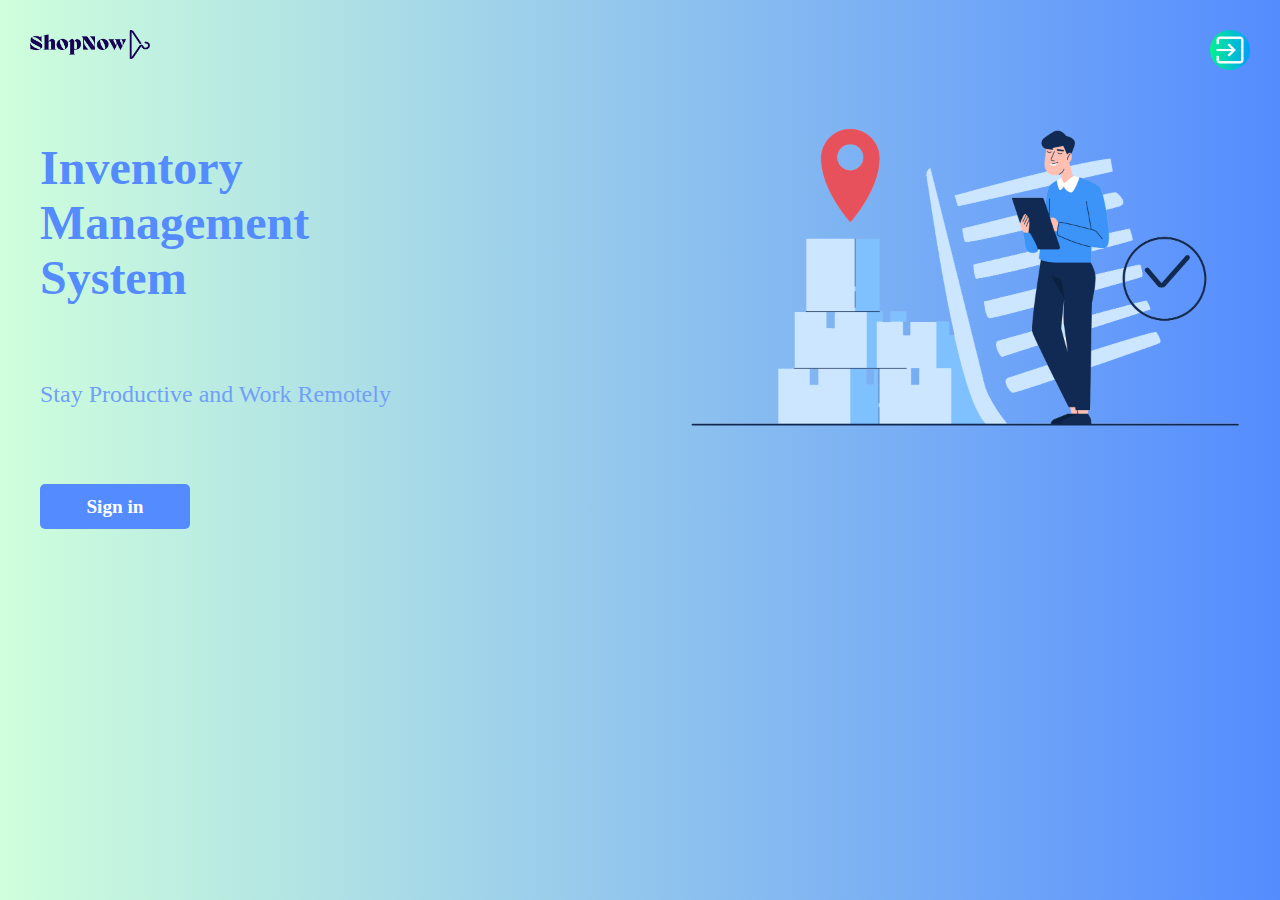
<file: index.html>
<!DOCTYPE html>
<html lang="en">
<head>
    <meta charset="UTF-8">
    <meta http-equiv="X-UA-Compatible" content="IE=edge">
    <meta name="viewport" content="width=device-width, initial-scale=1.0">
    <link rel="stylesheet" href="css/index.css">
    <title>Document</title>
</head>
<body>
    <div class="container">
        <div class="navbar">
            <div class="logo">
                <img src="img/dashboard/logo.png" alt="">
            </div>
            <div class="login">
                <a href="login.html"><img src="img/dashboard/log-in.png" alt=""></a>
            </div>
        </div> 
        <div class="subcont">
            <div class="left">
                <span class="title">Inventory <br>Management <br>System</span>
                <span class="subtitle">Stay Productive and Work Remotely</span>
                <button><a href="login.html">Sign in</a></button>
            </div>
            <div class="right">
                <img src="img/dashboard/worker.png" alt="">
            </div>
        </div>
    </div>
</body>
</html>
</file>
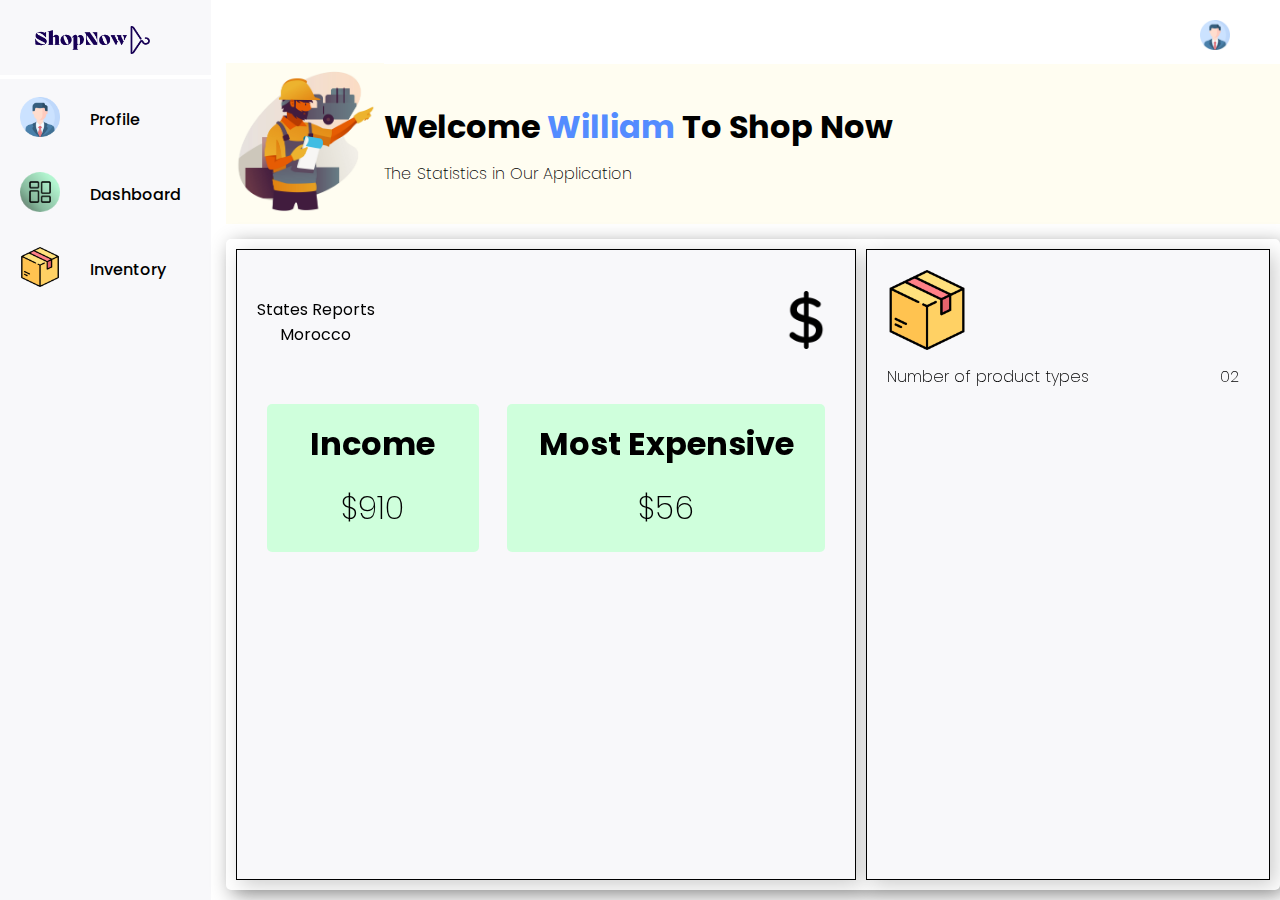
<file: dashboard.html>
<!DOCTYPE html>
<html lang="en">
<head>
    <meta charset="UTF-8">
    <meta http-equiv="X-UA-Compatible" content="IE=edge">
    <meta name="viewport" content="width=device-width, initial-scale=1.0">
    <link rel="stylesheet" href="css/dashboard.css">
    <script src="https://code.jquery.com/jquery-3.4.1.js"></script>
    <title>dashboard</title>
</head>
<body>
    <div class="container">
        <!-- left panel  -->
        <div class="leftSide">
            <div class="logo">
                <img class="shop" src="img/dashboard/logo.png" alt="">
                <button class="btn">
                    <img src="img/dashboard/menu.png" alt="">
                </button>
            </div>
            <hr>
            <div class="column">
                <a href="profile.html">
                    <img src="img/dashboard/profile.png" alt="">
                </a>
                <div class="side-btn">
                    <a href="profile.html">Profile</a>
                </div>
            </div>
            <div class="column">
                <a href="dashboard.html">
                    <img src="img/dashboard/Group 16.png" alt="">
                </a>
                <div class="side-btn">
                    <a href="dashboard.html">Dashboard</a>
                </div>
            </div>
            <div class="column">
                <a href="inventory.html">
                    <img src="img/dashboard/box.png" alt="">
                </a>
                <div class="side-btn">
                    <a href="inventory.html">Inventory</a>
                </div>
            </div>
            <!-- <div class="column">
                <img src="img/dashboard/Group 16.png" alt="">
                <a href="#">Dashboard</a>
            </div>
            <div class="column">
                <img src="img/dashboard/box.png" alt="">
                <a href="inventory.html">Inventory</a>
            </div> -->
        </div>
        
        <!-- ******************************************************** -->

        <!-- right panel  -->
        <div class="rightSide">
            <!-- nav bar  -->
            <div class="navbar">
                <!-- <img src="img/dashboard/bell.png" alt=""> -->
                <div class="dropdown">
                    <button>
                        <img src="img/dashboard/profile.png" alt="">
                    </button>
                    <ul>
                        <div class="sub-col">
                            <img src="img/dashboard/profile.png" alt="">
                            <li><a href="profile.html">Profile</a></li>
                        </div>
                        <!-- <div class="sub-col">
                            <img src="img/dashboard/cogwheel.png" alt="">
                            <li><a href="#">Setting</a></li>
                        </div> -->
                        <div class="sub-col">
                            <img src="img/dashboard/logout.png" alt="">
                            <li><a href="#">Log Out</a></li>
                        </div>
                    </ul>
                </div>
            </div>
            <div class="sub-container">
                <div class="hello">
                    <div class="hello-img">
                        <img src="img/dashboard/Factory Worker 5-01.jpg" alt="">
                    </div>
                    <div class="hello-title">
                        <h2>Welcome <span>William</span> To Shop Now</h2>
                        <p>The Statistics in Our Application</p>
                    </div>
                </div>
                <div class="info-row">
                    <div class="states">
                        <div class="top-stat">
                            <div class="top-left">
                                <span>States Reports</span>
                                <span>Morocco</span>
                            </div>
                            <div class="top-right">
                                <img src="img/dashboard/dollar.png" alt="">
                            </div>
                        </div>
                        <div class="bottom-stat">
                            <div class="bottom-left">
                                <h2>Income</h2>
                                <span>$910</span>
                            </div>
                            <div class="bottom-right">
                                <h2>Most Expensive</h2>
                                <span>$56</span>
                            </div>
                        </div>
                    </div>
                    <div class="right-box">
                        <div class="box">
                        <div class="box-img">
                            <img src="img/dashboard/box.png" alt="">
                        </div>
                        <div class="box-title">
                            <span>Number of product types</span>
                            <span class="num">02</span>
                        </div>
                    </div>
                    </div>
                </div>
            </div>
        </div>
    </div>
</body>
</html>
</file>
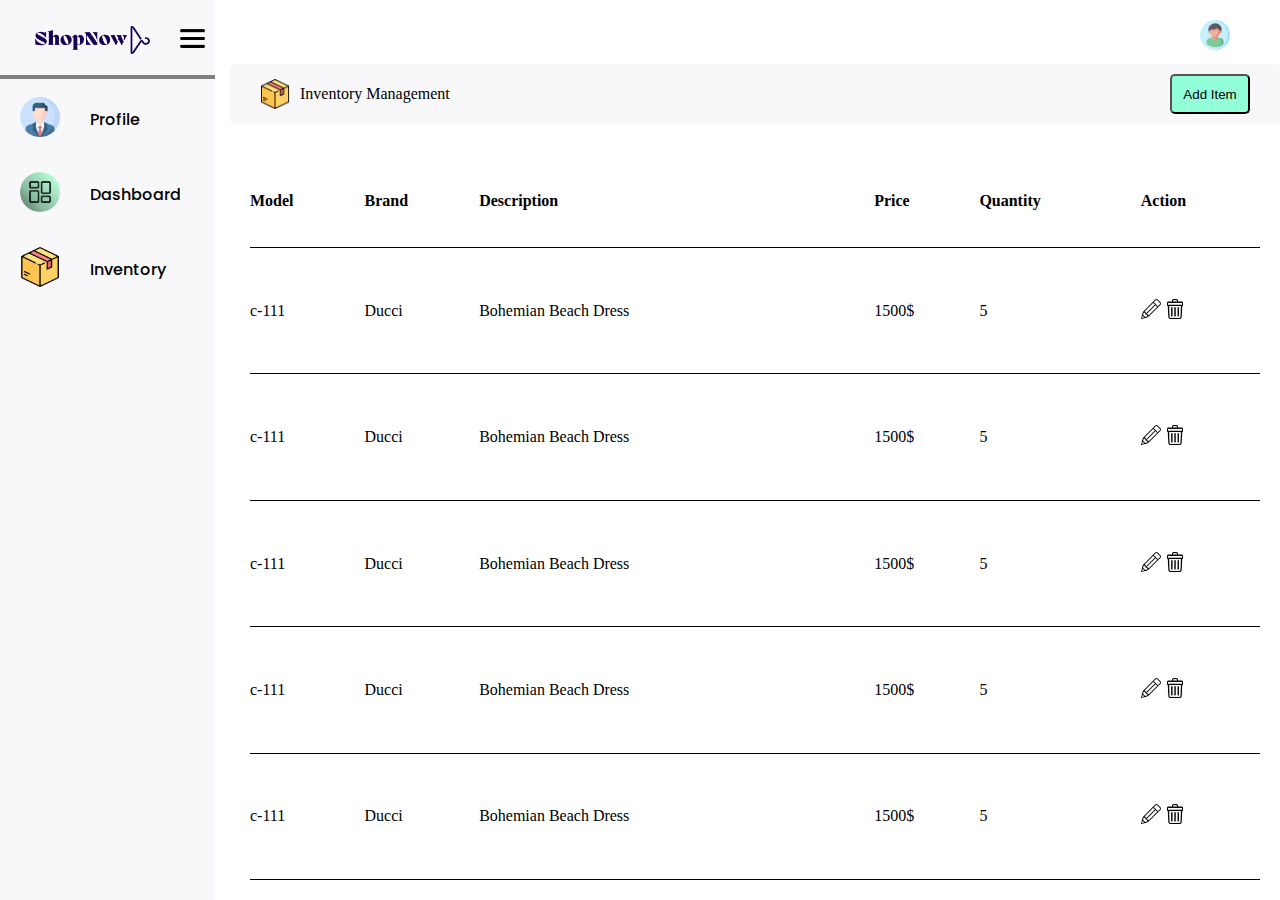
<file: inventory.html>
<!DOCTYPE html>
<html lang="en">
<head>
    <meta charset="UTF-8">
    <meta http-equiv="X-UA-Compatible" content="IE=edge">
    <meta name="viewport" content="width=device-width, initial-scale=1.0">
    <link rel="stylesheet" href="css/inventory.css">
    <title>Inventory</title>
</head>
<body>
    <div class="container">
        <!-- left panel  -->
        <div class="leftSide">
            <div class="logo">
                <img class="shop" src="img/dashboard/logo.png" alt="">
                <button class="btn">
                    <img src="img/dashboard/menu.png" alt="">
                </button>
            </div>
            <hr>
            <div class="column">
                <a href="profile.html">
                    <img src="img/dashboard/profile.png" alt="">
                </a>
                <div class="side-btn">
                    <a href="profile.html">Profile</a>
                </div>
            </div>
            <div class="column">
                <a href="dashboard.html">
                    <img src="img/dashboard/Group 16.png" alt="">
                </a>
                <div class="side-btn">
                    <a href="dashboard.html">Dashboard</a>
                </div>
            </div>
            <div class="column">
                <a href="inventory.html">
                    <img src="img/dashboard/box.png" alt="">
                </a>
                <div class="side-btn">
                    <a href="inventory.html">Inventory</a>
                </div>
            </div>
        </div>
        
        <!-- ******************************************************** -->

        <!-- right panel  -->
        <div class="rightSide">
            <div class="navbar">
                 <div class="notif">
                    <div class="dropdown">
                        <button>
                            <img src="img/dashboard/utilisateur.png" alt="">
                        </button>
                        <ul>
                            <div class="sub-col">
                                <img src="img/dashboard/profile.png" alt="">
                                <li><a href="#">Profile</a></li>
                            </div>
                            <div class="sub-col">
                                <img src="img/dashboard/logout.png" alt="">
                                <li><a href="#">Log Out</a></li>
                            </div>
                        </ul>
                    </div>
                 </div>
                
            </div>
            <div class="title">
                <div class="sub">
                    <img src="img/dashboard/box.png" alt="">
                    <span>Inventory Management</span>
                </div>
                <div class="sub">
                    <button><a href="#">Add Item</a></button>
                </div>
            </div>
            <div class="table">
                <table>
                    <tr>
                        <th>Model</th>
                        <th>Brand</th>
                        <th>Description</th>
                        <th>Price</th>
                        <th>Quantity</th>
                        <th>Action</th>
                    </tr>
                    <tr>
                        <td>c-111</td>
                        <td>Ducci</td>
                        <td>Bohemian Beach Dress</td>
                        <td>1500$</td>
                        <td>5</td>
                        <td>
                            <img  src="img/dashboard/pencil.png" alt="" class="action">
                            <img src="img/dashboard/trash.png" alt="" class="action">
                        </td>
                    </tr>
                    <tr>
                        <td>c-111</td>
                        <td>Ducci</td>
                        <td>Bohemian Beach Dress</td>
                        <td>1500$</td>
                        <td>5</td>
                        <td>
                            <img  src="img/dashboard/pencil.png" alt="" class="action">
                            <img src="img/dashboard/trash.png" alt="" class="action">
                        </td>
                    </tr>
                    <tr>
                        <td>c-111</td>
                        <td>Ducci</td>
                        <td>Bohemian Beach Dress</td>
                        <td>1500$</td>
                        <td>5</td>
                        <td>
                            <img  src="img/dashboard/pencil.png" alt="" class="action">
                            <img src="img/dashboard/trash.png" alt="" class="action">
                        </td>
                    </tr>
                    <tr>
                        <td>c-111</td>
                        <td>Ducci</td>
                        <td>Bohemian Beach Dress</td>
                        <td>1500$</td>
                        <td>5</td>
                        <td>
                            <img  src="img/dashboard/pencil.png" alt="" class="action">
                            <img src="img/dashboard/trash.png" alt="" class="action">
                        </td>
                    </tr>
                    <tr>
                        <td>c-111</td>
                        <td>Ducci</td>
                        <td>Bohemian Beach Dress</td>
                        <td>1500$</td>
                        <td>5</td>
                        <td>
                            <img  src="img/dashboard/pencil.png" alt="" class="action">
                            <img src="img/dashboard/trash.png" alt="" class="action">
                        </td>
                    </tr>
                </table>
            </div>
        </div>
    </div>
</body>
</html>
</file>
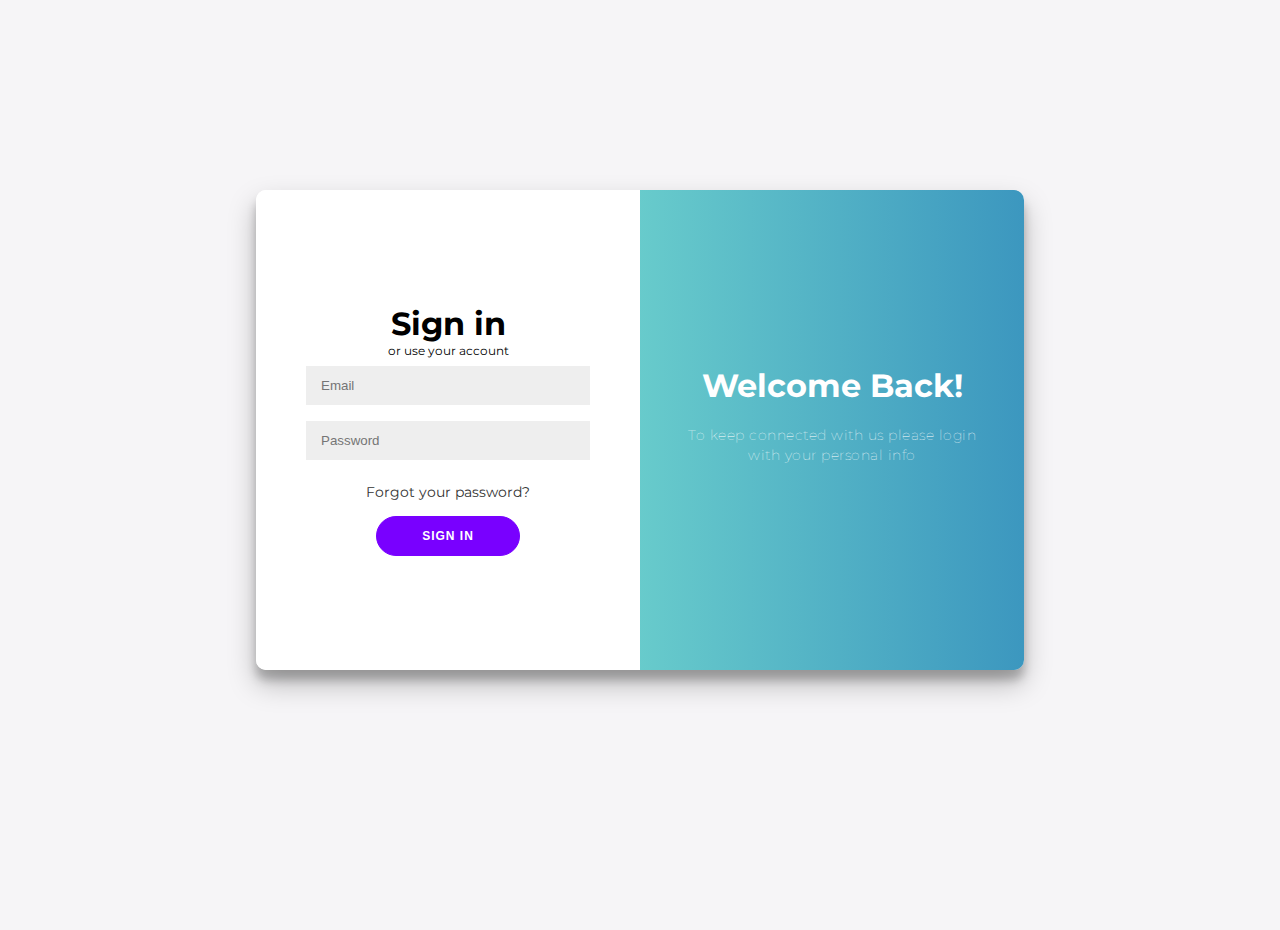
<file: login.html>
<!DOCTYPE html>
<html lang="en">
<head>
    <meta charset="UTF-8">
    <meta http-equiv="X-UA-Compatible" content="IE=edge">
    <meta name="viewport" content="width=device-width, initial-scale=1.0">
    <link rel="stylesheet" href="/css/login.css">
    <link rel="stylesheet" href="https://use.fontawesome.com/releases/v5.8.1/css/all.css" integrity="sha384-50oBUHEmvpQ+1lW4y57PTFmhCaXp0ML5d60M1M7uH2+nqUivzIebhndOJK28anvf" crossorigin="anonymous">
    <title>Document</title>
</head>
<body>
<div class="container" id="container">
	<div class="form-container sign-in-container"> 
		<form action="#">
			<h1>Sign in</h1>
			<span>or use your account</span>
			<input type="email" placeholder="Email" />
			<input type="password" placeholder="Password" />
			<a href="#">Forgot your password?</a>
			<button>Sign In</button>
		</form>
	</div>
	<div class="overlay-container">
		<div class="overlay">
			<div class="overlay-panel overlay-left">
				<h1>Welcome Back!</h1>
				<p>To keep connected with us please login with your personal info</p>
				<button class="ghost" id="signIn">Sign In</button>
			</div>
			<div class="overlay-panel overlay-right">
				<h1>Welcome Back!</h1>
				<p>To keep connected with us please login with your personal info</p>
			</div>
		</div>
	</div>
</div>
</body>
</html>
</file>
<file: css/index.css>
*{
    margin: 0;
    padding: 0;
    box-sizing: border-box;
}
.container{
    width: 100%;
    height: 100vh;
    background-image: linear-gradient(to right, #CFFFDC , #548CFF);
    display: flex;
    flex-direction: column;
    gap: 20px;
}
.navbar{
    width: 100%;
    height: 70px;
    display: flex;
    justify-content: space-between;
    padding: 30px 30px 10px 30px;
}
.logo img{
    width: 120px;
}
.login img{
    width: 40px;
    height: 40px;
}
.login{

}
.subcont{
    display: flex;
    flex-grow: 1;
}
.left{
    width: 50%;
    height: 100%;
    display: flex;
    flex-direction: column;
    gap: 10%;
    /* background-color: red; */
    padding: 50px 0px 0px 40px;
}
.title{
    font-size: 3rem;
    color: #548CFF;
    font-weight: bold;
    font-family: 'poppins';
}
.subtitle{
    font-size: 1.5rem;
    color: #729ff8;
}
.left button{
    cursor: pointer;
    width: 25%;
    height: 45px;
    border-radius: 5px;
    border: none;
    background-color: #548CFF;
}
.left button a{
    text-decoration: none;
    color: white;
    font-size: 1.2rem;
    font-weight: bold;
    font-family: 'poppins';
}
.right{
    width: 50%;
}
.right img{
    width: 100%;
}
@media screen and (max-width: 768px){
    .left{
        padding: 0px 10px;
        gap: 6%;
    }
    .title{
        font-size: 2.4rem;
    }
}
@media screen and (max-width: 414px){
    .left {
    width: 100%;
    height: 100%;
    display: flex;
    flex-direction: column;
    gap: 20%;
    padding: 20px 0px 0px 20px;
    }
    .subcont{
        display: flex;
        flex-direction: column;
    }
    .left{
        width: 100%;
        height: 50%;
        gap: 10%;
    }
    .right{
        width: 100%;
    }
}
</file>
<file: css/dashboard.css>
@import url("https://fonts.googleapis.com/css2?family=Poppins:wght@300;500;700&display=swap");
*{
    margin: 0;
    padding: 0;
    box-sizing: border-box;
}
.container{
    display: flex;
    width: 100%;
    height: 100vh;
    gap: 15px;
    /* background-color: #93FFD8; */
}
.leftSide{
    background-color: #F8F8FA;
    width: 20%;
    display: flex;
    flex-direction: column;
    /* justify-content: space-around; */
    gap: 5px;
    height: 100vh;
}
.logo{
    width: 100%;
    height: 70px;
    display: flex;
    gap: 30px;
    align-items: center;
    padding-top: 10px;
    padding-left: 30px;
    padding-right: 10px;

}
.leftSide hr{
    border: 2px solid #FFF;
}
.shop{
    padding-left: 5px;
    width: 120px;
}
.btn{
    display: none;
}
.logo button img{
    width: 25px;
    height: 25px;
}
.column{
    width: 100%;
    height: 70px;
    display: flex;
    align-items: center;
    padding-left: 20px;
    /* justify-content: center; */
    cursor: pointer;
}
.column img{
    width: 40px;
}
.column > img{
    padding-left: 30px;
}
.leftSide button{
    cursor: pointer;
    border: none;
    background: none;
}
.side-btn > a{
    display: flex;
    align-items: center;
    padding-left: 10px;
    margin-left: 20px;
    width: 100%;
    height: 40px;
    font-family: "poppins";
    font-weight: 500;
    text-decoration: none;
    color: black;
}
.column:hover{
    background-color: #CFFFDC;
    border-radius: 5px;
}
/* ***************************************************** */
/* right Side  */

.rightSide{
    display: flex;
    flex-direction: column;
    width: 100%;
    height: 100vh;
    gap: 10px;
}
.navbar{
    display: flex;
    justify-content: flex-end;
    align-items: center;
    gap:20px;
    padding-right: 50px;
    padding-top: 20px;

}
.navbar img{
    width: 30px;
    height: 30px;
}
.dropdown{
    position: relative;
}

.sub-col{
    display: flex;
    justify-content: space-around;
    align-items: center;
    width: 100px;
    height: 100px;
}
.dropdown ul{
    list-style: none;
    position: absolute;
    top: 34px;
    right: 0;
    background-color: #EBEBFD;
    border-radius: 5px;
    width: 100px;
    height: 100px;
    display: flex;
    flex-direction: column;
    justify-content: space-around;
    align-items: center;
    opacity: 0;
    transform: translateY(-10px);
    transition: all 0.4s ease;
}
.sub-col img{
    width: 20px;
    height: 20px;
}
.sub-col li a{
    text-decoration: none;
    color: black;
}
.sub-col:hover{
    background-color: #F8F8FA;
}
.dropdown button{
    background: none;
    border: none;
    cursor: pointer;
}
.dropdown button:focus + ul{
    opacity: 1;
    pointer-events: all;
    transform: translateY(0px);
    z-index: 1;
}
/* sub container  */
/* *********************** */
.sub-container{
    width: 100%;
    flex-grow: 1;
    display: flex;
    flex-direction: column;
    gap: 15px;
    margin-bottom: 10px;
}



/* hello  */
/* **************************** */
.hello{
    width: 100%;
    height: 160px;
    display: flex;
    align-items: center;
    background-color: #FFFDF1;
    /* background-color: #161d5a; */
}
.hello-img{
    width: 15%;
    height: auto;
}
.hello-img img{
    width: 100%;
}
.hello-title{
    width: 80%;
    flex-grow: 1;
    display: flex;
    flex-direction: column;
    gap: 10px;
}
.hello-title h2{
    font-family: 'poppins';
    font-size: 2rem;
}
.hello-title  span {
    color: #548CFF;
}
.hello-title p{
    font-family: 'poppins';
    font-weight: 200;
    font-size: 1rem;
}

/* info row  */
/* ************************ */
.info-row{
    width: 100%;
    flex-grow: 1;
    display: flex;
    gap: 10px;
    background-color: #fff;
    padding: 10px 10px 10px 10px;
    border-radius: 5px;
    filter: drop-shadow(5px 5px 10px rgba(0,0,0,.4));
}
.right-box{
    width: 30%;
    flex-grow: 1;
    background-color: #F8F8FA;
    padding: 10px 15px 10px 10px ;
    border: 1px solid;
    filter: drop-shadow(5px 5px 10px rgba(0,0,0,.2));

}
.box{
    width: 100%;
    height: 150px;
    background-color: #F8F8FA;
    display: flex;
    flex-direction: column;
    gap: 10px;
    padding: 10px 15px 10px 10px ;
}
.states{
    width: 60%;
    background-color: #F8F8FA;
    border: 1px solid;
    display: flex;
    flex-direction: column;
    gap: 10px;
    padding: 10px 20px 0px 20px;
    filter: drop-shadow(5px 5px 10px rgba(0,0,0,.2));
}
.top-stat{
    width: 100%;
    height: 20%;
    display: flex;
    align-items: center;
    justify-content: space-between;
}
.top-left{
    display: flex;
    flex-direction: column;
    align-items: center;
}
.top-left span{
    font-family: 'poppins';
    font-size: 1rem;
}
.top-right{
    width: 10%;
}
.top-right img{
    width: 100%;
}
.bottom-stat{
    width: 100%;
    display: flex;
    gap: 5%;
    padding: 10px 10px 10px 10px;
}
.bottom-left , .bottom-right{
    width: 40%;
    height: auto;
    background-color: #CFFFDC;
    display: flex;
    flex-direction: column;
    align-items: center;
    border-radius: 5px;
    padding-bottom: 20px;
}
.bottom-left{
    width: 40%;
}
.bottom-left h2 , .bottom-right h2{
    font-family: 'poppins';
    font-size: 2rem;
    line-height: 2.5;
}
.bottom-left span , .bottom-right span{
    font-family: 'poppins';
    font-size: 2rem;
    font-weight: 200;
}
.bottom-right{
    width: 60%;
}



.box-img{
    width: 80px;
}
.box-img img{
    width: 100%;
}
.box-title{
    width: 100%;
    display: flex;
    justify-content: space-between;
}
.box-title span{
    font-size: 1rem;
    font-family: 'poppins';
    font-weight: 200;
}
@media screen and (max-width: 768px){
    .hello{
        height: auto;
    }
    .hello-title h2{
        font-size: 1.2rem;
    }
    .hello-title p{
        font-size: 0.7rem;
    }
    .bottom-left h2, .bottom-right h2 {
        font-family: 'poppins';
        font-size: 1rem;
        line-height: 2.5;
    }
    .bottom-left span, .bottom-right span {
        font-family: 'poppins';
        font-size: 1rem;
        font-weight: 200;
    }
    .box-img {
        width: 40px;
    }
    .box-title span {
        font-size: 0.8rem;
        font-family: 'poppins';
        font-weight: 200;
    }
    .leftSide{
        width: 10%;
    }
    .shop{
        display: none;
    }
    .logo{
        padding-left: 0.313rem;
    }
    .column{
        justify-content: center;
    }
    .column > img{
        width: 30px;
        padding: 0;
    }
    .side-btn a {
        display: none;
    }
    .btn{
        display: block;
        padding-left: 20px;
    }
}
@media screen and (max-width: 414px){
    .leftSide button{
        padding: 0;
    }
    .column{
        padding: 0;
    }
    .column img {
        width: 31px;
    }
    .rightSide{
        gap: 50px;
    }
    .sub-container{
        gap: 30px;
        flex-grow: 0;
    }
    .hello-img{
        width: 30%;
    }
    .hello-title p{
        font-size: 0.8rem;
    }
    .info-row{
        display: flex;
        flex-direction: column;
        width: 100%;
        height: auto;
    }
    .states{
        width: 100%;
    }
    .right-box{
        width: 100%;
        flex-grow: 0;
    }
    .box{
        height: auto;
    }
}
</file>
<file: css/inventory.css>
@import url("https://fonts.googleapis.com/css2?family=Poppins:wght@300;500;700&display=swap");
*{
    margin: 0;
    padding: 0;
    box-sizing: border-box;
}

.container{
    display: flex;
    width: 100%;
    height: 100vh;
    gap: 15px;
    background-color: #fff;
}
.leftSide{
    background-color: #F8F8FA;
    width: 20%;
    display: flex;
    flex-direction: column;
    gap: 5px;
    height: 100vh;
}
.logo{
    width: 100%;
    height: 70px;
    display: flex;
    gap: 30px;
    align-items: center;
    padding-top: 10px;
    padding-left: 30px;
    padding-right: 10px;

}
hr{
    border: 2px solid;
}
.shop{
    padding-left: 5px;
    width: 120px;
}
.logo button img{
    width: 25px;
    height: 25px;
}
.column{
    width: 100%;
    height: 70px;
    display: flex;
    align-items: center;
    padding-left: 20px;
    cursor: pointer;
}
.column img{
    width: 40px;
}
.column > img{
    padding-left: 30px;
}
.leftSide button{
    cursor: pointer;
    border: none;
    background: none;
}
.side-btn > a{
    display: flex;
    align-items: center;
    padding-left: 10px;
    margin-left: 20px;
    width: 100%;
    height: 40px;
    font-family: "poppins";
    font-weight: 500;
    text-decoration: none;
    color: black;
}
.column:hover{
    background-color: #CFFFDC;
    border-radius: 5px;
}
/* ***************************************************** */
/* right Side  */

.rightSide{
    display: flex;
    flex-direction: column;
    width: 100%;
    height: 100vh;
    gap: 10px;
}
.navbar{
    display: flex;
    justify-content: flex-end;
    align-items: center;
    gap:20px;
    padding-right: 50px;
    padding-top: 20px;

}

.notif img{
    width: 30px;
    height: 30px;
}
.dropdown{
    position: relative;
}

.sub-col{
    display: flex;
    justify-content: space-around;
    align-items: center;
    width: 100px;
    height: 100px;
}
.dropdown ul{
    list-style: none;
    position: absolute;
    top: 34px;
    right: 0;
    background-color: #EBEBFD;
    border-radius: 5px;
    width: 100px;
    height: 100px;
    display: flex;
    flex-direction: column;
    justify-content: space-around;
    align-items: center;
    opacity: 0;
    transform: translateY(-10px);
    transition: all 0.4s ease;
}
.sub-col img{
    width: 20px;
    height: 20px;
}
.sub-col li a{
    text-decoration: none;
    color: black;
}
.sub-col:hover{
    background-color: #F8F8FA;
}
.dropdown button{
    background: none;
    border: none;
    cursor: pointer;
}
.dropdown button:focus + ul{
    opacity: 1;
    pointer-events: all;
    transform: translateY(0px);
    z-index: 1;
}
.title {
    width: 100%;
    height: 60px;
    display: flex;
    align-items: center;
    justify-content: space-between;
    background-color: #F8F8FA;
    border-radius: 5px;
}
.title img{
    width: 30px;
}
.sub{
    display: flex;
    align-items: center;
    padding: 0px 30px;
    gap: 10px;
}

.navbar header{
    width: 22%;
    display: flex;
    align-items: center;
    justify-content: space-around;
}
.navbar header input{
    border: none;
    background-color: #F7F7F9;
    border-radius: 5px;
    color: #000000;
    width: 80%;
    height: 25px;
    padding-left: 5px;
}
.navbar header img{
    width: 20px;
}

.sub > button{
    width: 80px;
    height: 40px;
    background-color: #93FFD8;
    border-radius: 5px;
}
.sub > button a {
    text-decoration: none;
    color: black;
}

/* table  */
/* ***************************** */
.table{
    width: 100%;
    height: auto;
    /* background-color: #F8F8FA; */
    display: flex;
    flex-grow: 1;
    gap: 10px;
    padding: 20px;
    border-radius: 5px;
}
table{
    width: 100%;
    background-color: #fff;
    padding: 0px 20px;
    gap: 20px;
    border-radius: 10px;
    border-collapse: collapse;
}
table img{
    width: 20px;
}

th{
    text-align: left;
}
th , td{
    border-bottom: 1.5px solid black;
}
.action{
    cursor: pointer;
}

@media screen and (max-width: 768px){
    .leftSide{
        width: 10%;
    }
    .shop{
        display: none;
    }
    .logo{
        padding-left: 0.313rem;
    }
    .column{
        justify-content: center;
    }
    .column > img{
        width: 30px;
        padding: 0;
    }
    .side-btn a {
        display: none;
    }
    .btn{
        display: block;
        padding-left: 20px;
    }
    .side-btn a {
        display: none;
    }
    .btn{
        display: block;
        padding-left: 20px;
    }
}
@media screen and (max-width: 414px){
    .leftSide button{
        padding: 0;
    }
    .column{
        padding: 0;
    }
    .column img {
        width: 31px;
    }
    .sub{
        padding: 15px;
    }
    .sub span{
        font-size: 1rem;
    }
    .table tr th{
        font-size: 0.9rem;
        padding-right: 5px;
    }
    .table tr td{
        font-size: 0.8rem;
    }
}
</file>
<file: css/login.css>
@import url('https://fonts.googleapis.com/css?family=Montserrat:400,800');

* {
	box-sizing: border-box;
}

body {
	background: #f6f5f7;
	display: flex;
	justify-content: center;
	align-items: center;
	flex-direction: column; 
	font-family: 'Montserrat', sans-serif;
	height: 100vh;
	margin: -20px 0 50px;
}

h1 {
	font-weight: bold;
	margin: 0;
}

p {
	font-size: 14px;
	font-weight: 100;
	line-height: 20px;
	letter-spacing: 0.5px;
	margin: 20px 0 30px;
}

span {
	font-size: 12px;
}

a {
	color: #333;
	font-size: 14px;
	text-decoration: none;
	margin: 15px 0;
}

button {
	border-radius: 20px;
	border: 1px solid #7900FF;
	background-color: #7900FF;
	color: #FFFFFF;
	font-size: 12px;
	font-weight: bold;
	padding: 12px 45px;
	letter-spacing: 1px;
	text-transform: uppercase;
	transition-duration: 0.4s;
	cursor: pointer;
}

button:hover{
	background-color: #CFFFDC;
	color: black;
}

form {
	background-color: #FFFFFF;
	display: flex;
	align-items: center;
	justify-content: center;
	flex-direction: column;
	padding: 0 50px;
	height: 100%;
	text-align: center;
}

input {
	background-color: #eee;
	border: none;
	padding: 12px 15px;
	margin: 8px 0;
	width: 100%;
}

.container {
	background-color: #fff;
	border-radius: 10px;
  	box-shadow: 0 14px 28px rgba(0,0,0,0.25), 
			0 10px 10px rgba(0,0,0,0.22);
	position: relative;
	overflow: hidden;
	width: 768px;
	max-width: 100%;
	min-height: 480px;
}

.form-container {
	position: absolute;
	top: 0;
	height: 100%;
	transition: all 0.6s ease-in-out;
}

.sign-in-container {
	left: 0;
	width: 50%;
	z-index: 2;
}

.overlay-container {
	position: absolute;
	top: 0;
	left: 50%;
	width: 50%;
	height: 100%;
	overflow: hidden;
	transition: transform 0.6s ease-in-out;
	z-index: 100;
}

.overlay {
    background: linear-gradient(to right, #93ffd8, #3c97bf);
    background-repeat: no-repeat;
    background-size: cover;
    background-position: 0 0;
    color: #FFFFFF;
    position: relative;
    left: -100%;
    height: 100%;
    width: 200%;
    transform: translateX(0);
    transition: transform 0.6s ease-in-out;
}


.overlay-panel {
	position: absolute;
	display: flex;
	align-items: center;
	justify-content: center;
	flex-direction: column;
	padding: 0 40px;
	text-align: center;
	top: 0;
	height: 100%;
	width: 50%;
	transform: translateX(0);
	transition: transform 0.6s ease-in-out;
}

.overlay-right {
	right: 0;
	transform: translateX(0);
}

.social-container {
	margin: 20px 0;
}

.social-container a {
	border: 1px solid #DDDDDD;
	border-radius: 50%;
	display: inline-flex;
	justify-content: center;
	align-items: center;
	margin: 0 5px;
	height: 40px;
	width: 40px;
}

@media(max-width:426px){
	form{
		padding: 10px;
	}
	.overlay-panel{
		padding: 10px;
	}
}
</file>
